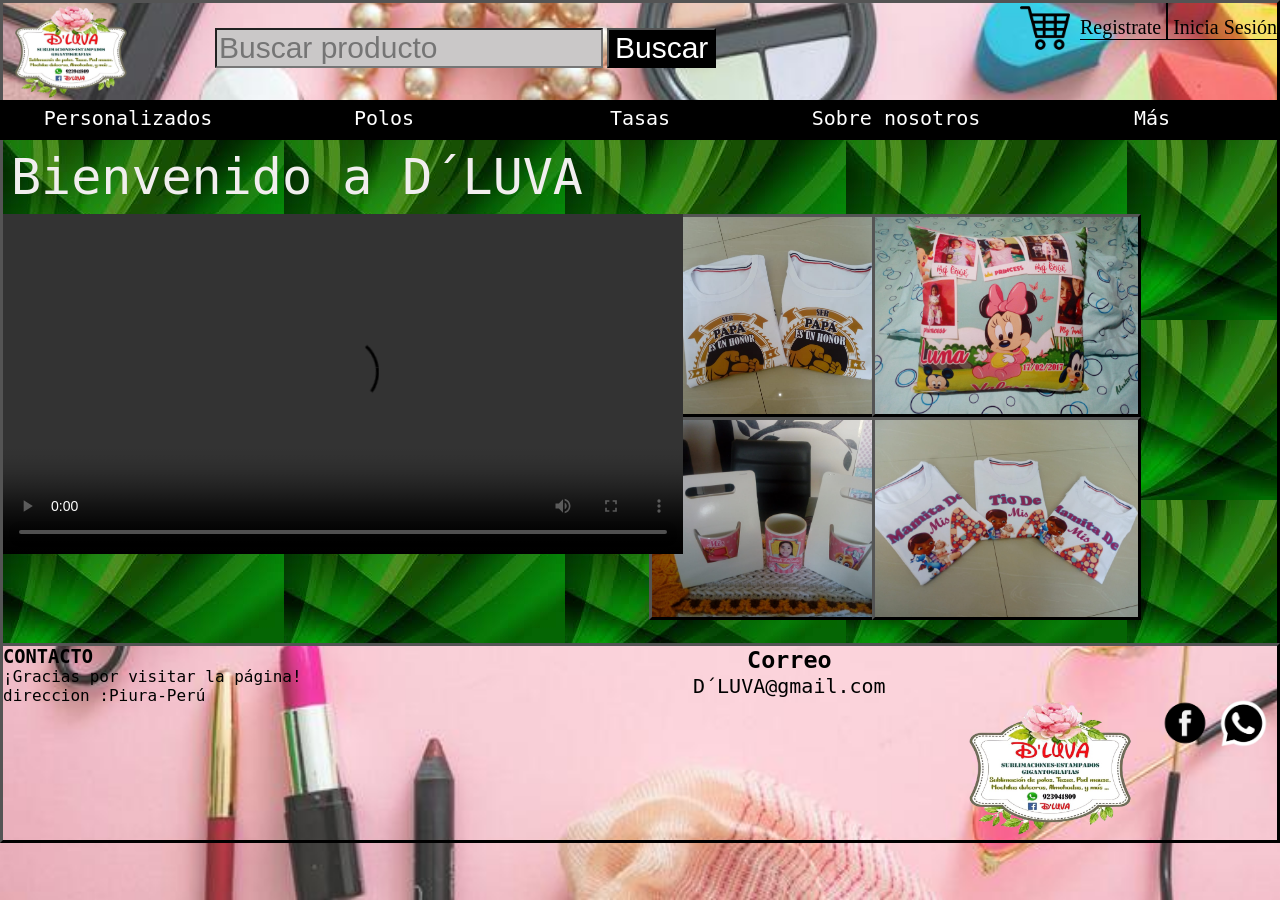
<file: index.html>
<!DOCTYPE html>
<html lang="es">
<head>
    <meta charset="UTF-8">
    <meta http-equiv="X-UA-Compatible" content="IE=edge">
    <meta name="viewport" content="width=device-width, initial-scale=1.0">
    <link rel="stylesheet" href="/style/style.css">
    <title>D´LUVA</title>
</head>
<body>
    <header>
        <img src="/images/pixlr-bg-result.png" alt="Z" height="100%">
        
        <form>
            <input class="u-full-width" type="text" placeholder="Buscar producto" id="buscador">
            <input type="submit" value="Buscar" class="submit-buscador" value="buscar">
        </form>
        <div class="inicia"><a href="/logindraj.html">Inicia Sesión</a></div>
        <div class="registrate"><a href="/registrate.html" target="_blank">Registrate</a></div>
        <div class="carrito"><a href=""><img src="/images/107831.png" alt="carrito"></a></div>
    </header>
    <nav>
        <ul class="menu">
            <li>Personalizados </li>
            <li>Polos </li>
            <li>Tasas</li>
            <a href=""><li>Sobre nosotros</li></a>
            <li>Más</li>
        </ul>
    </nav>
    <article>
        <div class="TxtArt">
            <p>Bienvenido a D´LUVA 
            </p>
        </div>
        <div class="videoll">
            <video src="/video/VID-20210819-WA0024.mp4" controls height="100%"></video>
        </div>
        <div class="articulodos">
            <div><img src="/IMAGE/IMG-20210819-WA0001.jpg" height="100%"></div>
            <div><img src="/IMAGE/IMG-20210819-WA0003.jpg" height="100%"></div>
            <div><img src="/IMAGE/IMG-20210819-WA0017.jpg" height="100%"></div>
            <div><img src="/IMAGE/IMG-20210819-WA0002.jpg" height="100%"></div>

        </div>
    </article>

    <footer>
        <div class="TxtFo">
            <h3>CONTACTO</h3>
            <p>¡Gracias por visitar la página!<br>
            <p>direccion :Piura-Perú</p><br>
            </p>
        </div>
        <div class="Txtcorreo">
            <h3>Correo</h3>
            <p>
                D´LUVA@gmail.com
            </p>
        </div>
        <div class="wsp">
           
            
            <img src="/images/pixlr-bg-result (3).png">
        </div>
        <div class="fb">
            <a href="https://www.facebook.com/" target="_blank"><img src="/images/pixlr-bg-result (1).png"></a>
        </div>
        
        <img src="/images/pixlr-bg-result.png" alt="LogoFondo">
    </footer>
</body>
</html>
</file>
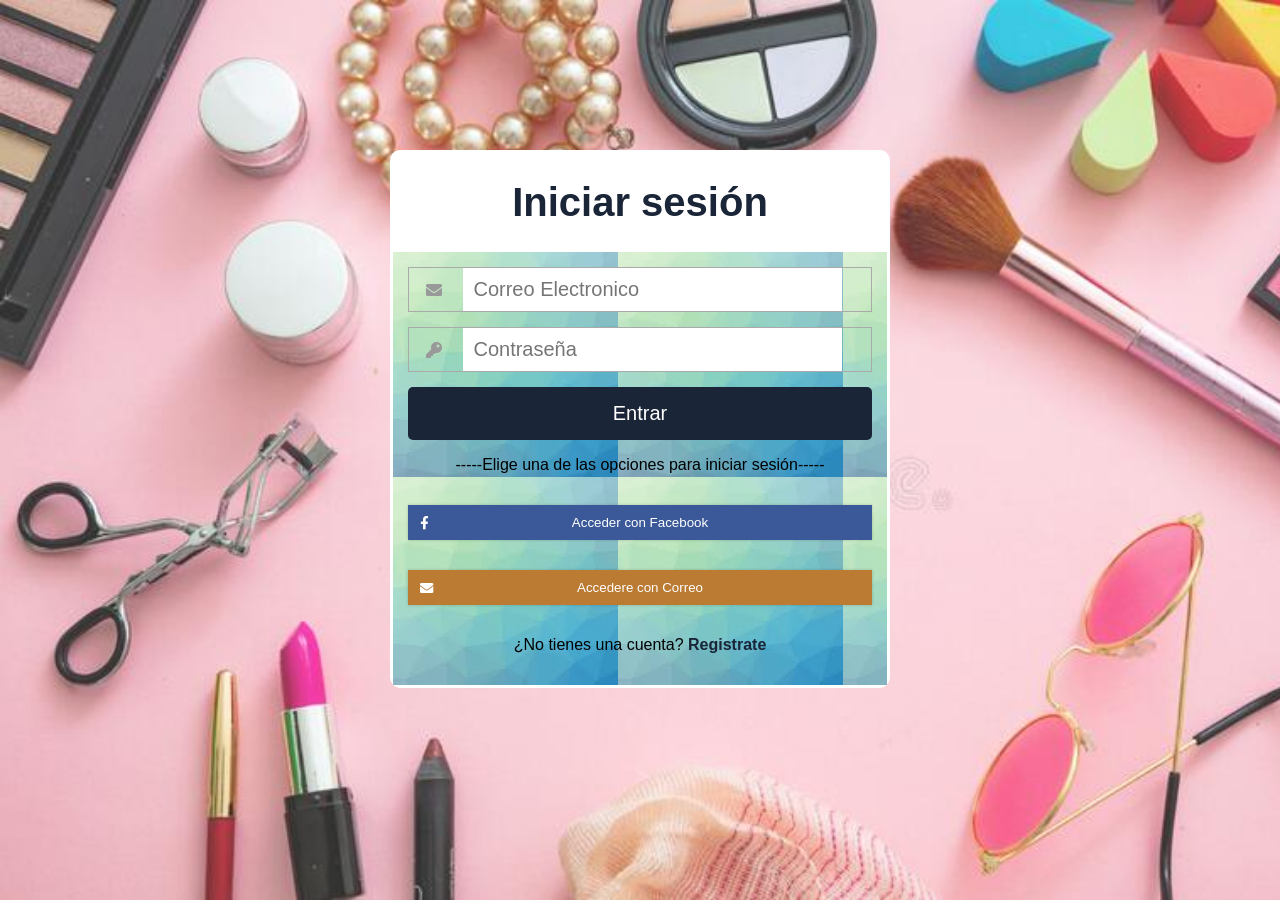
<file: logindraj.html>
<!DOCTYPE html>
<html lang="es">
<head>
	<meta charset="UTF-8">
	<title>INICIA SESION-DRAJ</title> 
	<meta name="viewport" content="width=device-width, user-scalable=yes, initial-scale=1.0, maximum-scale=3.0, minimum-scale=1.0">
  <link rel="stylesheet" href="https://use.fontawesome.com/releases/v5.6.3/css/all.css" >
	<link rel="stylesheet" href="/style/login.css">
</head>  
<body>
    <form class="formulario">
    
    <h1>Iniciar sesión</h1>
     <div class="contenedor">
       
     
     
         
         <div class="input-contenedor">
         <i class="fas fa-envelope icon"></i>
         <input type="text" placeholder="Correo Electronico">
         
         </div>
         
         <div class="input-contenedor">
        <i class="fas fa-key icon"></i>
         <input type="password" placeholder="Contraseña">
         
         </div>
         <input type="submit" value="Entrar" class="button">
         <div class="login">
            <p>-----Elige una de las opciones para iniciar sesión-----</p>
            <div class="login-items">
              <button class="fb"><i class="fab fa-facebook-f" ></i> Acceder con Facebook </button>
              <button class="correo"><i class="fas fa-envelope"></i> Accedere con Correo</button>
            </div>
          </div>
         
         <p>¿No tienes una cuenta? <a class="link" href="registrate.html">Registrate </a></p>
     </div>
    
    </form>
</body>
</html>
</file>
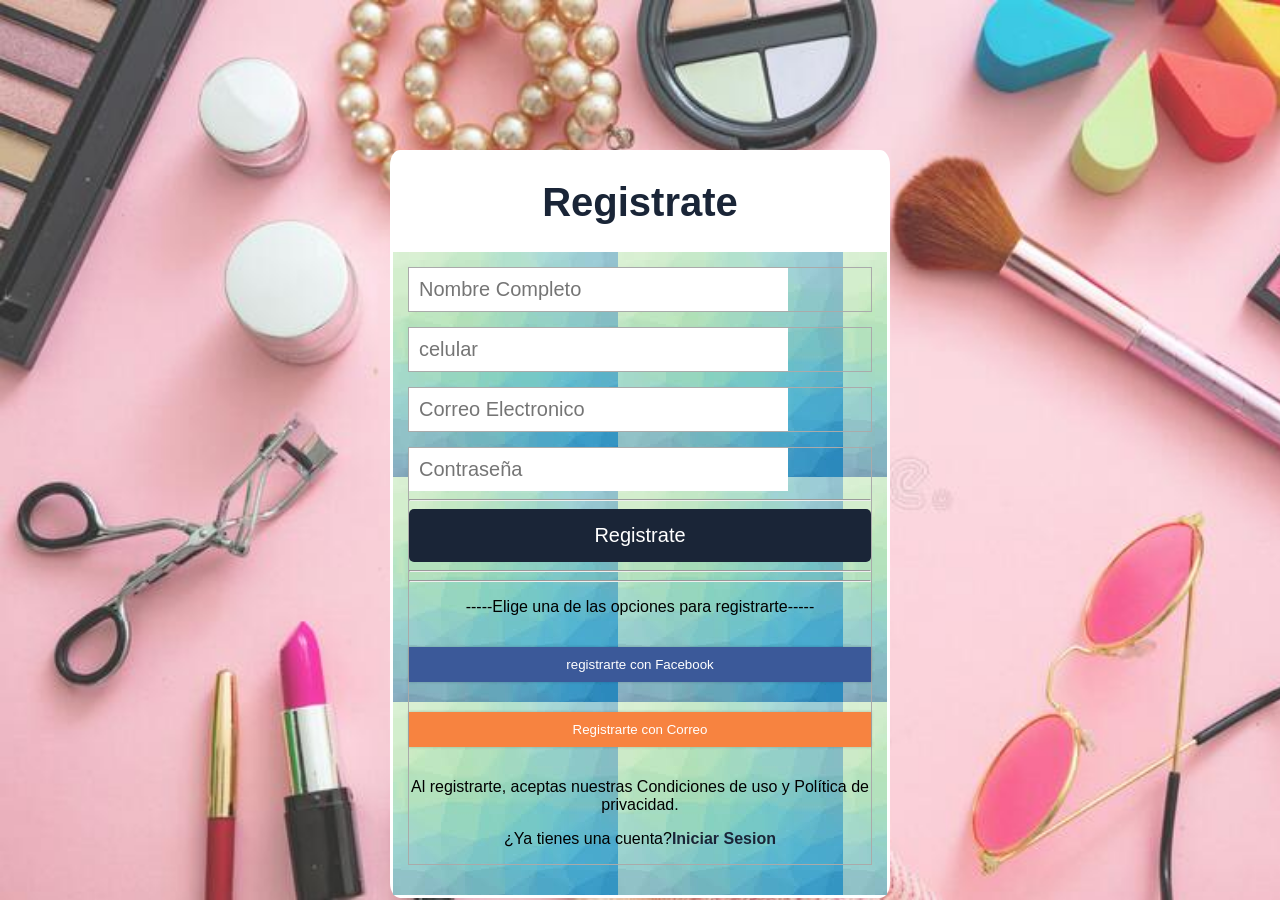
<file: registrate.html>
<!DOCTYPE html>
<html lang="es">
<head>
	<meta charset="UTF-8">
	<title>REGISTRATE-DRAJ</title> 
	<meta name="viewport" content="width=device-width, user-scalable=yes, initial-scale=1.0, maximum-scale=3.0, minimum-scale=1.0">

	<link rel="stylesheet" href="/style/registrate.css">
</head>  
<body>

 <form class="formulario">
   
    <h1>Registrate</h1>
    
     <div class="contenedor">
         
     
     <div class="input-contenedor">
         <i class="fas fa-user"></i>
         <input type="text" placeholder="Nombre Completo">
         
         </div>
         <div class="input-contenedor">
            <i class="fas fa-mobile icon"></i>
            <input type="text" placeholder="celular">
            
         </div>
         
         <div class="input-contenedor">
         <i class="fas fa-envelope icon"></i>
         <input type="text" placeholder="Correo Electronico">
         
         </div>
         
         <div class="input-contenedor">
         <i class="fas fa-key icon"></i>
         <input type="password" placeholder="Contraseña">
         <hr>

         <input type="submit" value="Registrate" class="button1">
         <hr>
         
         <hr>
         <div class="login">
            <p>-----Elige una de las opciones para registrarte-----</p>
            <div class="login-items">
              <button  class="fb" ><a href="https://mail.google.com/mail/u/0/#inbox"></a><i class="fab fa-facebook-f" ></i> registrarte con Facebook </button>
 
              <button class="correo"><i class="fas fa-envelope"></i> Registrarte con Correo</button>
            </div>
          </div>
         <p>Al registrarte, aceptas nuestras Condiciones de uso y Política de privacidad.</p>
         <p>¿Ya tienes una cuenta?<a class="link" href="logindraj.html">Iniciar Sesion</a></p>
     </div>
     
    </form>
</body>
</html>
</file>
<file: style/style.css>
*{
    box-sizing: border-box;
    margin: 0;
}
header{
    width: 100%;
    border-top: 3px outset black;
    border-left: 3px outset black;
    border-right: 3px outset black;
    height: 100px;
}
body {
    
   background: url(/IMAGE/artículos-esenciales-moda-accesorios-femeninos-contra-fondo-de-color-rosa-para-mujeres-ropa-plana-tendencias-y-concepto-compras-187522065.jpg);
    background-size: cover;
    background-attachment: fixed;
}
nav{
    width: 100%;
    height: 40px;
}
article{
    background: url(/images/images.jpg);

    width: 100%;
    height:503px;
    float: left;
    border-left: 3px outset black;
    border-right: 3px outset black;
}
footer{
    width: 100%;
    height: 200px;
    border: 3px outset black;
    float: left;
}
.menu{
    padding: 0;
}
.menu li{
    float: left;
    background-color: black;
    width: 20%;
    list-style: none;
    box-sizing: border-box;
    height: 40px;
    color: white;
    text-align: center;
    font-size: 20px;
    font-family: monospace;
    padding: 6px;
}
.menu li a{
    font-family: monospace;
    text-decoration-line: none;
    color: white;
}
.menu li:hover{
    background-color: white;
    cursor: pointer;
    color: black;
}
footer img{
    height: 140px;
    float: right;
}
.TxtFo{
    float: left;
    font-family: monospace;
    font-size: 16px; 
}

.wsp img{
    float: right;
    height: 50px;
    
   
}
.fb img{
    float: right;
    height: 50px;
    align-items: center;
}
.Txtcorreo{
    
    font-family: monospace;
    font-size: 20px;
    text-align: center;
}
header img{
    float: left;
}
.TxtArt{
    font-family: monospace;
    font-size: 50px;
    text-align: justify;
    padding: 8px 8px 8px 8px;
    color: rgb(241, 238, 238);
}
.videoll{
    height: 340px;

    width: 50%;
    text-align: center;
    float: left;
    
}
.articulodos{
    height: 340px;

    width: 50%;
    float: left;
}
.articulodos div{
    padding: 0 0 0 9px;
    float: left;
    width: 35%;
    height:203px;
}
.articulodos img{
    border: 3px outset black;
}
header form{
    padding: 25px;
    float: left;
    width: 50%;
    text-align: center;
}
.u-full-width{
    font-size: 30px;
    color: black;
    background-color: rgb(202, 200, 200);
}
.submit-buscador{
    font-size: 30px;
    background-color: black;
    color: white;
}
.inicia a{
    float: right;
    font-size: 20px;
    cursor: pointer;
    color: black;
    text-decoration: none;
    border-left: 1px solid black;
    border-bottom: 1px solid black;
    padding-top: 13px;
    padding-left: 5px;
}
.registrate a{
    float: right;
    font-size: 20px;
    cursor: pointer;
    text-decoration: none;
    color: black;
    padding-top: 13px;
    border-right: 1px solid black;
    padding-right: 5px;
    border-bottom: 1px solid black;
}
.carrito a img{
    height: 50px;
    float: right;
    padding-right: 10px;
}
</file>
<file: style/login.css>
body {
    font-family: Arial, Helvetica, sans-serif;
    margin: 0;
   background: url(/IMAGE/artículos-esenciales-moda-accesorios-femeninos-contra-fondo-de-color-rosa-para-mujeres-ropa-plana-tendencias-y-concepto-compras-187522065.jpg);
    background-size: cover;
    background-attachment: fixed;
}
* {
    box-sizing: border-box;
}
.contenedor{
    width: 100%;
    padding: 15px;
    background: url(/images/images\ \(1\).jpg);
    
    
}
.formulario{
    
    background: #fff;
    margin-top: 150px;
    padding: 3px;
}
h1{
    text-align: center;
    color: #1a2537;
    font-size: 40px;
}
input[type="text"],
input[type="password"]{
    font-size: 20px;
    width: 82%;
    padding: 10px;
    border: none;
}
.input-contenedor{
    margin-bottom: 15px;
    border: 1px solid #aaa;
}
.icon{
    min-width: 50px;
    text-align: center;
    color: #999;
}
.button{
    border: none;
    width: 100%;
    color: white;
    font-size: 20px;
    background:  #1a2537;
    padding: 15px 20px;
    border-radius: 5px;
    cursor: pointer;
}
.button:hover{
    background: cadetblue;
}
p{
    text-align: center;
}
.link{
    text-decoration: none;
      color: #1a2537;
    font-weight: 600;
}
.link:hover{
     color: cadetblue;
}

.login button i{
    position: absolute;
    top: 12px; 
    left: 12px;
  }
   
  .login button{
    width: 100%;
    margin: 15px 0px;
    padding: 10px;
    box-shadow: 0 0 3px 0 rgba(0, 0, 0, .2);
    cursor: pointer;
    position: relative;
  }
   
  .login .fb{
    background: #3b5999;
    border-style: none;
    color: #fff;
  }
   

  .login .correo{
    background: #bb7b32;
    border-style: none;
    color: #fff;
  }
   
@media(min-width:768px)
{
    .formulario{
        margin: auto;
        width: 500px;
        margin-top: 150px;
        border-radius: 2%;
    }
}
</file>
<file: style/registrate.css>
body {
    font-family: Arial, Helvetica, sans-serif;
    margin: 0;
   background: url(/IMAGE/artículos-esenciales-moda-accesorios-femeninos-contra-fondo-de-color-rosa-para-mujeres-ropa-plana-tendencias-y-concepto-compras-187522065.jpg);
    background-size: cover;
    background-attachment: fixed;
}
* {
    box-sizing: border-box;
}
.contenedor{
    width: 100%;
    padding: 15px;
    background: url(/images/images\ \(1\).jpg);
    
    
}
.formulario{
    
    background: #fff;
    margin-top: 150px;
    padding: 3px;
}
h1{
    text-align: center;
    color: #1a2537;
    font-size: 40px;
}
input[type="text"],
input[type="password"]{
    font-size: 20px;
    width: 82%;
    padding: 10px;
    border: none;
}
.input-contenedor{
    margin-bottom: 15px;
    border: 1px solid #aaa;
}
.icon{
    min-width: 50px;
    text-align: center;
    color: #999;
}
.button1{
    border: none;
    width: 100%;
    color: white;
    font-size: 20px;
    background:  #1a2537;
    padding: 15px 20px;
    border-radius: 5px;
    cursor: pointer;
}
.button:hover{
    background: cadetblue;
}
p{
    text-align: center;
}
.link{
    text-decoration: none;
      color: #1a2537;
    font-weight: 600;
}
.link:hover{
     color: cadetblue;
}



.login button i{
    position: absolute;
    top: 12px; 
    left: 12px;
  }
   
  .login button{
    width: 100%;
    margin: 15px 0px;
    padding: 10px;
    box-shadow: 0 0 3px 0 rgba(0, 0, 0, .2);
    cursor: pointer;
    position: relative;
  }
   
  .login .fb{
    background: #3b5999;
    border-style: none;
    color: #fff;
  }
   

  .login .correo{
    background: #f78340;
    border-style: none;
    color: #fff;
  }
   
@media(min-width:768px)
{
    .formulario{
        margin: auto;
        width: 500px;
        margin-top: 150px;
        border-radius: 2%;
    }
}
</file>
